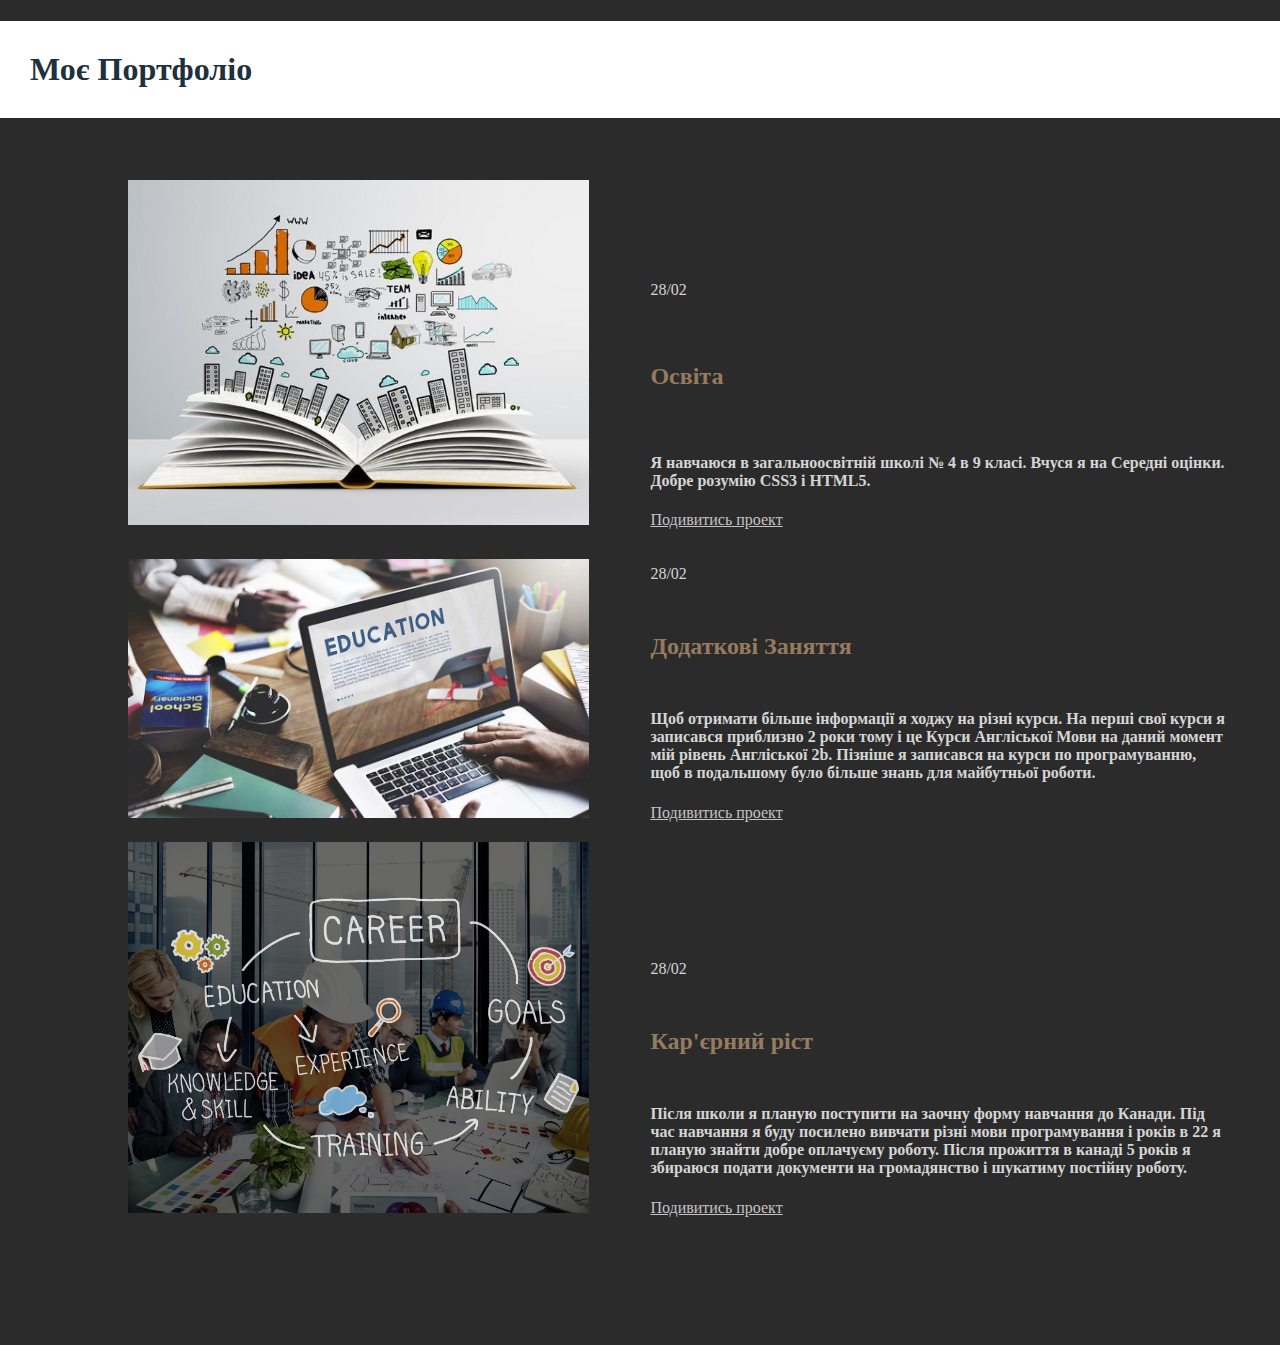
<file: moreabout.html>
<!DOCTYPE html>
<html>
	<head>
		<meta charset="utf-8">
		<meta name="viewport" content="width=device-width, initial-scale=1, shrink-to-fit=no">
		<title>ME</title>
	</head>
	<body style="margin: 0; padding: 0;  background-color: #2b2b2b;">
		<h1 style="color: #20303c; padding: 30px;  background-color: white;">Моє Портфоліо</h1>
		<div style="padding-top: 20px; padding-bottom:10%; background-color: #2b2b2b; height: 100%">
			<div style="padding-top: 20px;margin-left:10%; width: 80hw; display: inline-block;">
				<div style="width: 40%; display: inline-block;">
					<img src="education.jpg" alt="louis house" style="width: 100%; height: auto;">
				</div>
				<div style="margin-left: 5%; width: 50%; display: inline-block;">
					<p style="color: #d5d5d5;">28/02</p>
					<h2 style="color:#957b5f; margin-top:5vw; margin-bottom:5vw;">Освіта</h2>
					<h4 style="color: #d5d5d5;"> Я навчаюся в загальноосвітній школі № 4 в 9 класі. Вчуся я на Середні оцінки. Добре розумію CSS3 і HTML5.</h4>
					<a style="color: #c4c3c3;" href="#">Подивитись проект</a>
				</div>
			</div>

			<div style="padding-top: 20px;margin-left:10%; width: 80hw; display: inline-block;">
				<div style="width: 40%; display: inline-block;">
					<img src="student-education.jpg" alt="louis house" style="width: 100%; height: auto;">
				</div>
				<div style="margin-left: 5%; width: 50%; display: inline-block;">
					<p style="color: #d5d5d5;">28/02</p>
					<h2 style="color:#957b5f; margin-top: 50px; margin-bottom:50px;">Додаткові Заняття</h2>
					<h4 style="color: #d5d5d5;">Щоб отримати більше інформації я ходжу на різні курси. На перші свої курси я записався приблизно 2 роки тому і це Курси Англіської Мови на даний момент мій рівень Англіської 2b. Пізніше я записався на курси по програмуванню, щоб в подальшому було більше знань для майбутньої роботи.</h4>
					<a style="color: #c4c3c3;" href="#">Подивитись проект</a>
				</div>
			</div>

			<div style="padding-top: 20px;margin-left:10%; width: 80hw; display: inline-block;">
				<div style="width: 40%; display: inline-block;">
					<img src="shutterstock_341384204.jpg" alt="louis house" style="width: 100%; height: auto;">
				</div>
				<div style="margin-left: 5%; width: 50%; display: inline-block;">
					<p style="color: #d5d5d5;">28/02</p>
					<h2 style="color:#957b5f; margin-top: 50px; margin-bottom:50px;">Кар'єрний ріст</h2>
					<h4 style="color: #d5d5d5;">Після школи я планую поступити на заочну форму навчання до Канади. Під час навчання я буду посилено вивчати різні мови програмування і років в 22 я планую знайти добре оплачуєму роботу. Після прожиття в канаді 5 років я збираюся подати документи на громадянство і шукатиму постійну роботу.</h4>
					<a style="color: #c4c3c3;" href="#">Подивитись проект</a>
				</div>
			</div>
		</div>
	</body>
</html>
</file>
